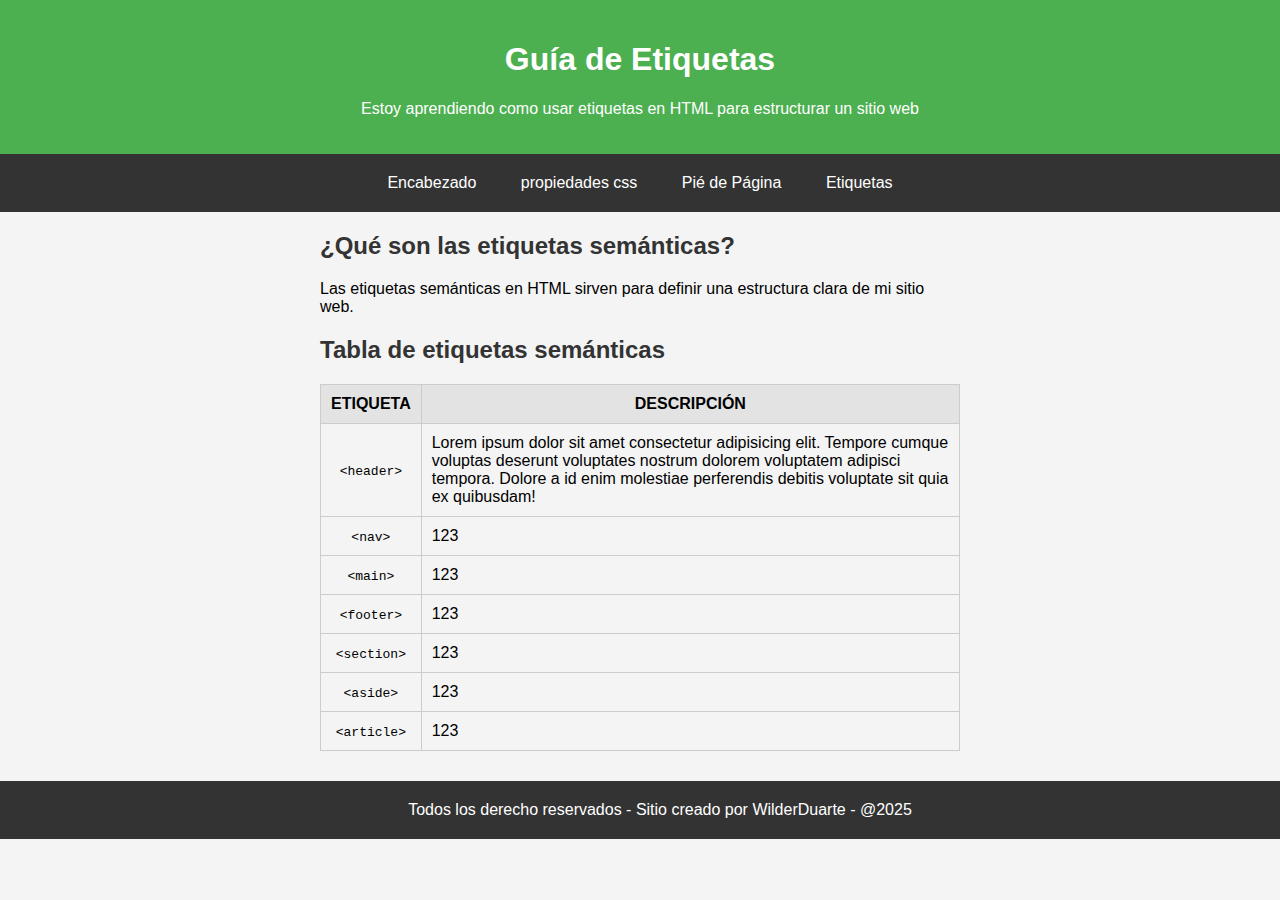
<file: index.html>
<!DOCTYPE html>
<html lang="en">
<head>
    <meta charset="UTF-8">
    <meta name="viewport" content="width=device-width, initial-scale=1.0">
    <link rel="icon" href="img/favicon.png" type="image/png">
    <link rel="stylesheet" href="css/style.css">
    <title>PáginaWeb</title>
</head>
<body>
    <!-- Cabecera principal del sitio web --> 
    <header>
        <h1>Guía de Etiquetas</h1>
        <p>Estoy aprendiendo como usar etiquetas en HTML para estructurar un sitio web</p>
    </header>

    <!-- Menú de navegación -->
     <nav class="menu_nav">
        <ul>
            <li><a href="">Encabezado</a></li>
            <li><a href="html/propiedades.html">propiedades css</a></li>
            <li><a href="">Pié de Página</a></li>
            <!-- Menú depslegable -->
            <li class="menu_item">
                <a href="">Etiquetas</a>
                <ul class="submenu">
                    <li><a href="html/multimedia.html">Multimedia</a></li>
                    <li><a href="html/miprimerpagina.html">primer pag</a></li>
                    <li><a href="html/receta.html">receta</a></li>
                    <li><a href="html/tarpersonal.html">Tarjeta Personal</a></li>
                    <li><a href="html/contactform.html">Formulario de Contacto</a></li>
                    <li><a href="html/ejercss.html">Ejercicio CSS</a></li>
                    <li><a href="html/practicasjs.html">Práctica JS</a></li>
                    <li><a href="html/calculaedad.html">Calcular Edad</a></li>
                    <li><a href="html/verpassword.html">Validar Contraseña</a></li>
                    <li><a href="html/formato2.html">Formato de Validacion</a></li>
                    <li><a href="html/todolist.html">Lista tareas</a></li>

                    
                </ul
            </li>
        </ul>
     </nav>

     <!-- Contenido principal -->
     <main>
        <section>
            <h2>¿Qué son las etiquetas semánticas?</h2>
            <p>Las etiquetas semánticas en HTML sirven para definir una estructura clara de mi sitio web.</p>
        </section>
        <section>
            <h2>Tabla de etiquetas semánticas</h2>
            <table>
                <thead>
                    <tr>
                        <th>ETIQUETA</th>
                        <th>DESCRIPCIÓN</th>
                    </tr>
                </thead>
                <tbody>
                    <tr>
                        <td><code>&lt;header&gt;</code></td>
                        <td class="alinear_texto">Lorem ipsum dolor sit amet consectetur adipisicing elit. Tempore cumque voluptas deserunt voluptates nostrum dolorem voluptatem adipisci tempora. Dolore a id enim molestiae perferendis debitis voluptate sit quia ex quibusdam!</td>
                    </tr>
                    <tr>
                        <td><code>&lt;nav&gt;</code></td>
                        <td class="alinear_texto">123</td>
                    </tr>
                    <tr>
                        <td><code>&lt;main&gt;</code></td>
                        <td class="alinear_texto">123</td>
                    </tr>
                    <tr>
                        <td><code>&lt;footer&gt;</code></td>
                        <td class="alinear_texto">123</td>
                    </tr>
                    <tr>
                        <td><code>&lt;section&gt;</code></td>
                        <td class="alinear_texto">123</td>
                    </tr>
                    <tr>
                        <td><code>&lt;aside&gt;</code></td>
                        <td class="alinear_texto">123</td>
                    </tr>
                    <tr>
                        <td><code>&lt;article&gt;</code></td>
                        <td class="alinear_texto">123</td>
                    </tr>
                </tbody>
            </table>
        </section>
     </main>

     <!-- Pie de pagina -->
      <footer>
        <p>Todos los derecho reservados - Sitio creado por WilderDuarte - @2025</p>
      </footer>
</body>
</html>
</file>
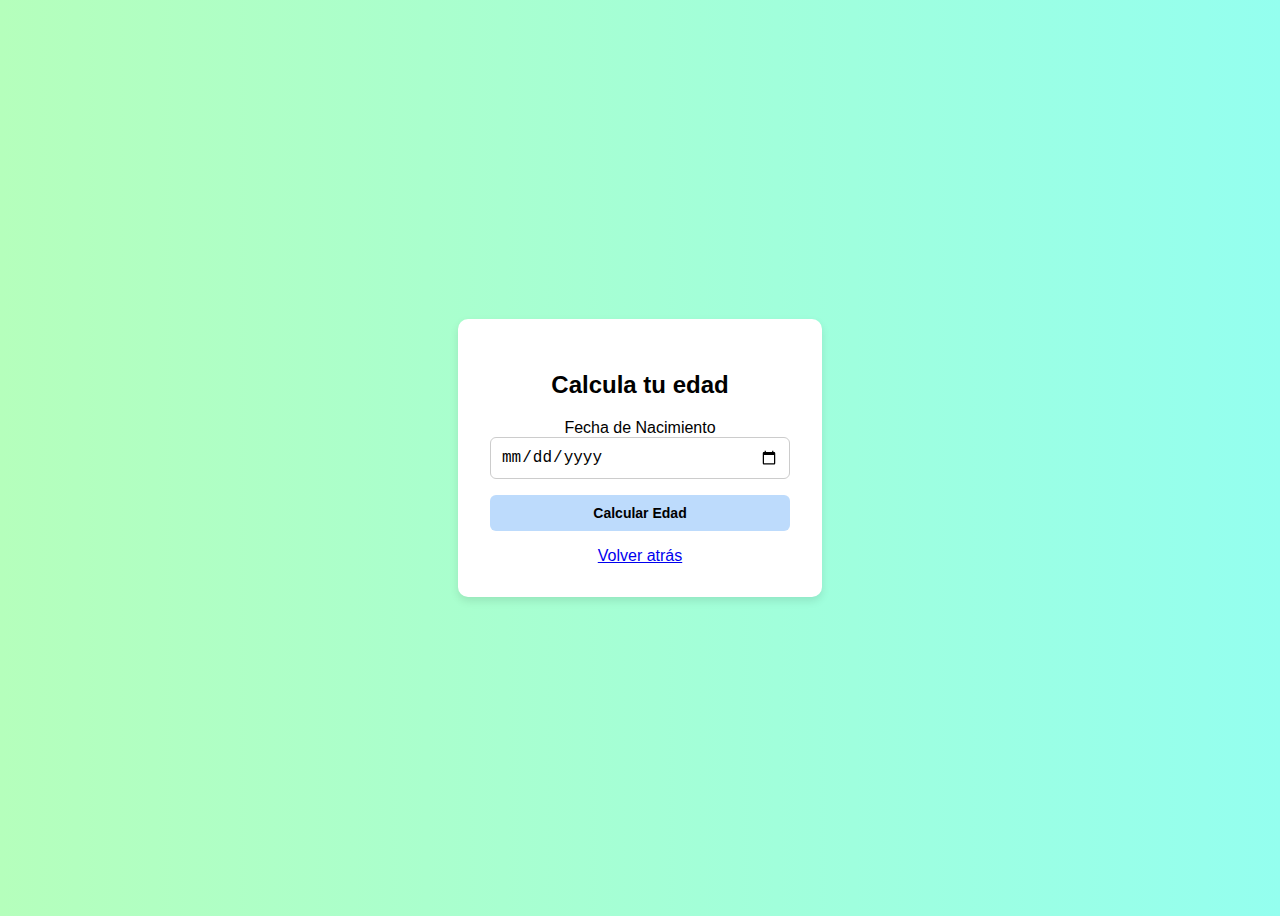
<file: html/calculaedad.html>
<!DOCTYPE html>
<html lang="en">
<head>
    <meta charset="UTF-8">
    <meta name="viewport" content="width=device-width, initial-scale=1.0">
    <link rel="stylesheet" href="../css/style_edad.css">
    <title>CalcularEdad</title>
</head>
<body>
    <div class="card">
        <h2>Calcula tu edad</h2>
        <label for="fecha_nac">Fecha de Nacimiento</label>
        <input type="date" id="fecha_nac">
        <button onclick="CalcularEdad()">Calcular Edad</button>
        <p id="resultado"></p>
        <a href="../index.html">Volver atrás</a>
    </div>
    <script src="../js/function_edad.js"></script>
</body>
</html>
</file>
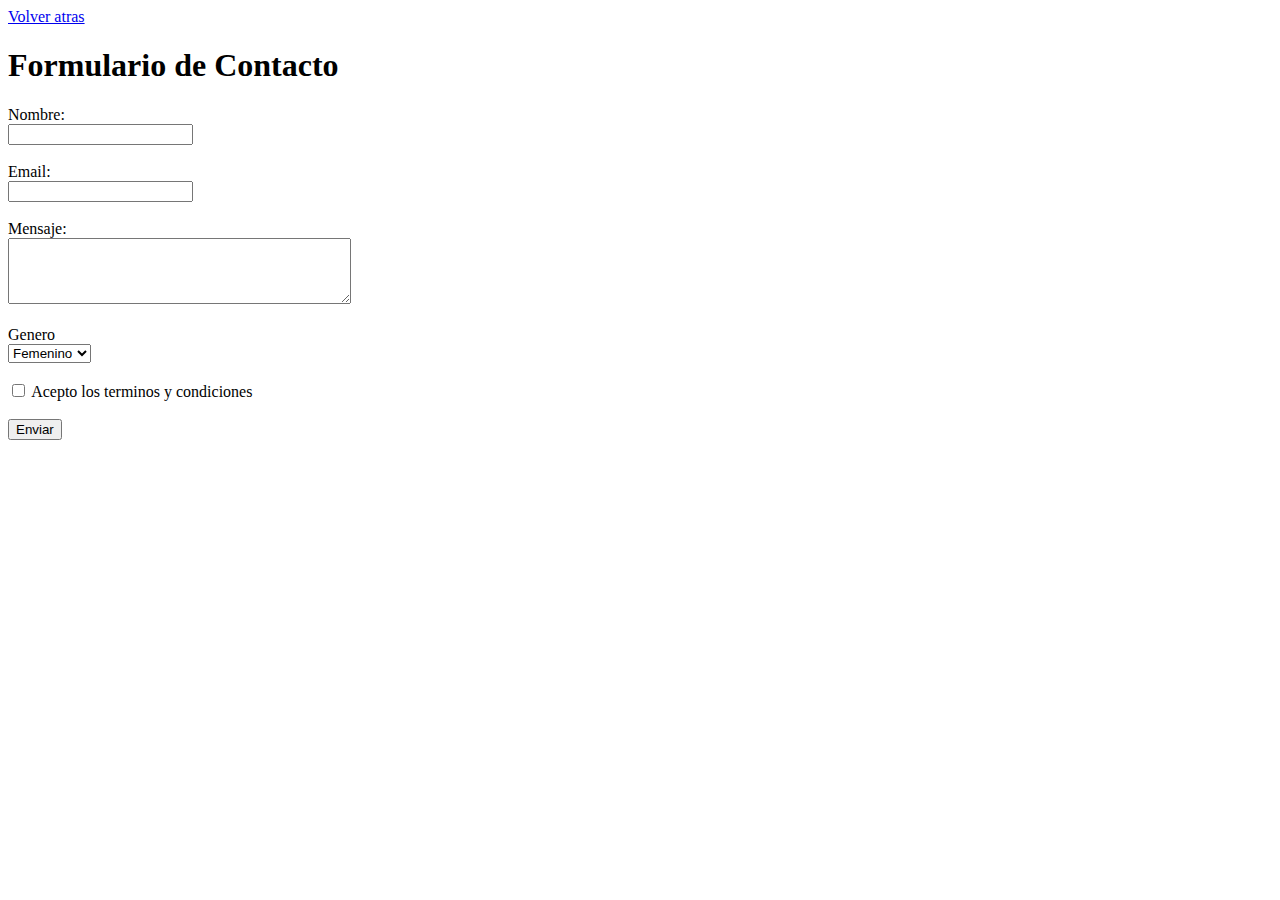
<file: html/contactform.html>
<!DOCTYPE html>
<html lang="en">
<head>
    <meta charset="UTF-8">
    <meta name="viewport" content="width=, initial-scale=1.0">
    <title>Document</title>
</head>
<body>
    <a href="../index.html">Volver atras</a>
    
    <section>
        <h1>Formulario de Contacto</h1>

        <form>
            <label for="nombre">Nombre:</label><br>
            <input type="text" id="nombre" name="nombre" required><br><br>

            <label for="enim">Email:</label><br>
            <input type="email" id="email" name="email" required><br><br>

            <label for="mensaje">Mensaje:</label><br>
            <textarea name="mensaje" id="mensaje" cols="40" rows="4" required></textarea><br><br>

            <label for="genero">Genero</label><br>
            <select name="genero" id="genero">
                <option value="femenino">Femenino</option>
                <option value="masculino">Masculino</option>
                <option value="otro">Otro</option>
            </select><br><br>

            <input type="checkbox" name="acepto" id="acepto" required>
            <label for="acepto">Acepto los terminos y condiciones</label><br><br>

            <button type="submit">Enviar</button>
        </form>
    </section>
</body>
</html>
</file>
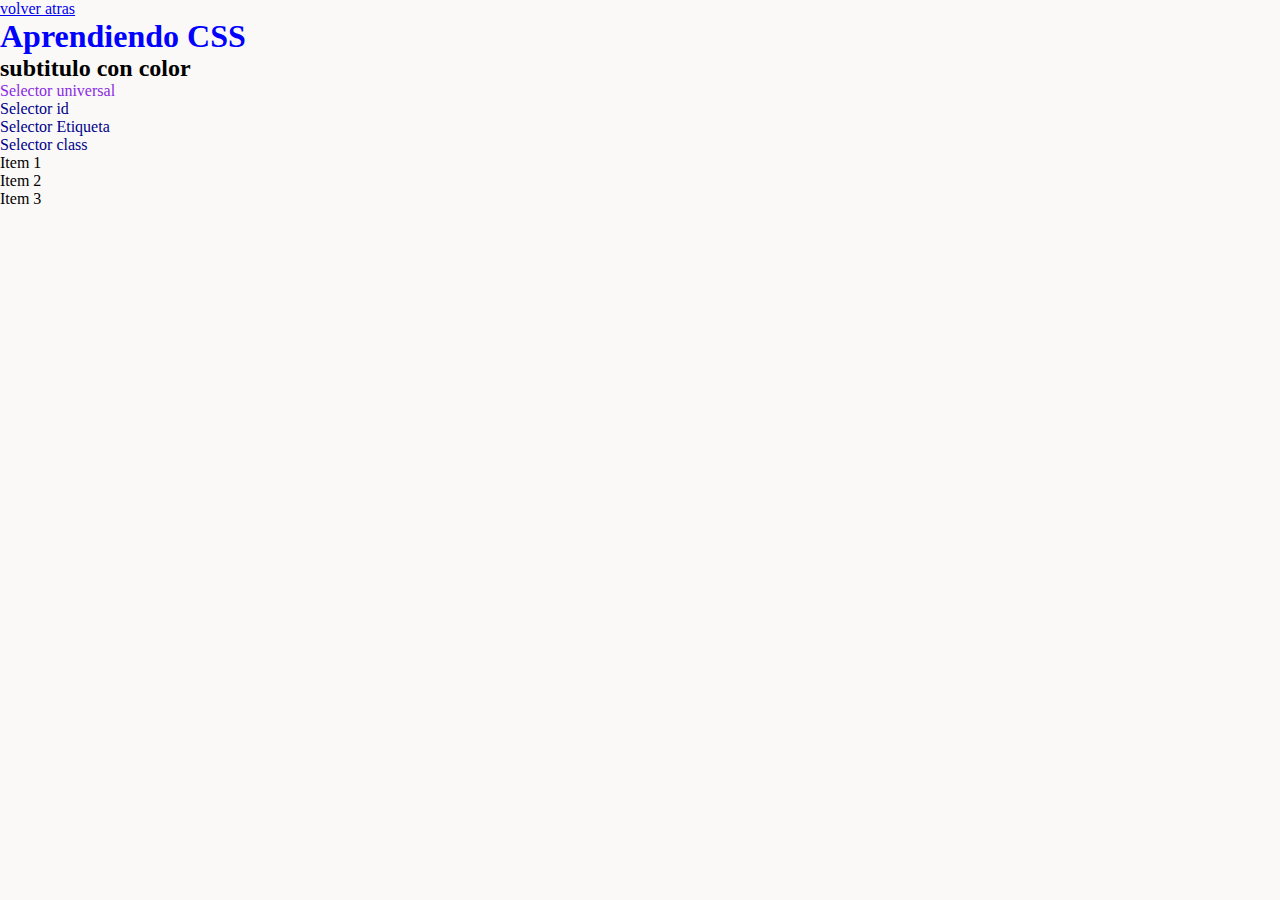
<file: html/ejercss.html>
<!DOCTYPE html>
<html lang="es">
<head>
    <meta charset="UTF-8">
    <meta name="viewport" content="width=device-width, initial-scale=1.0">
    <link rel="stylesheet" href="../css/ejercss.css">
    <title>Document</title>
</head>
<body>
    <a href="../index.html">volver atras</a>
    <h1>Aprendiendo CSS</h1>
    <div>
        <h2 class="color_p"> subtitulo con color </h2>
        <p id="color_p">Selector universal</p>
        <p class="color_p">Selector id</p>
        <p class="color_p" >Selector Etiqueta</p>
        <p class="color_p">Selector class</p>
    </div>
    <div id="menu_nav">
        <ul id="opciones">
            <li>Item 1</li>
            <li>Item 2</li>
            <li>Item 3</li>
        </ul>
    </div>
</body>
</html>
</file>
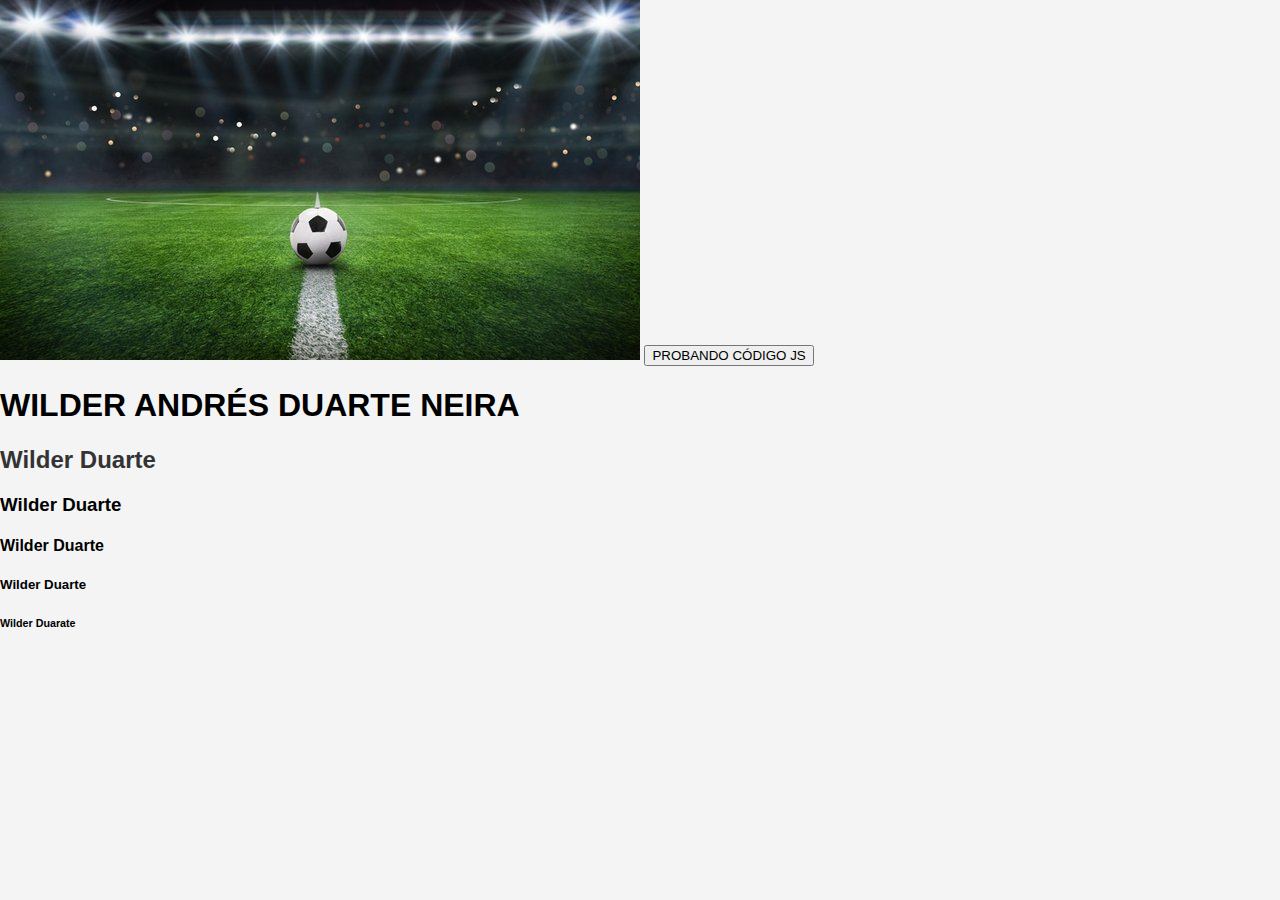
<file: html/miprimerpagina.html>
<!DOCTYPE html>
<html lang="en">
<head>
    <meta charset="UTF-8">
    <meta name="viewport" content="width=device-width, initial-scale=1.0">
    <title>Prog. Básica</title>
    <link rel="stylesheet" href="../css/style.css">
</head>
<body>
    <img src="../img/futbol.jpg" alt="Imagen de fútbol">
    <button onclick="CambiarColor()">PROBANDO CÓDIGO JS</button>
    <h1 id="title">WILDER ANDRÉS DUARTE NEIRA</h1>
    <h2>Wilder Duarte</h2>
    <h3>Wilder Duarte</h3>
    <h4>Wilder Duarte</h4>
    <h5>Wilder Duarte</h5>
    <h6>Wilder Duarate</h6>

    <script src="../js/function.js"></script>
</body>
</html>
</file>
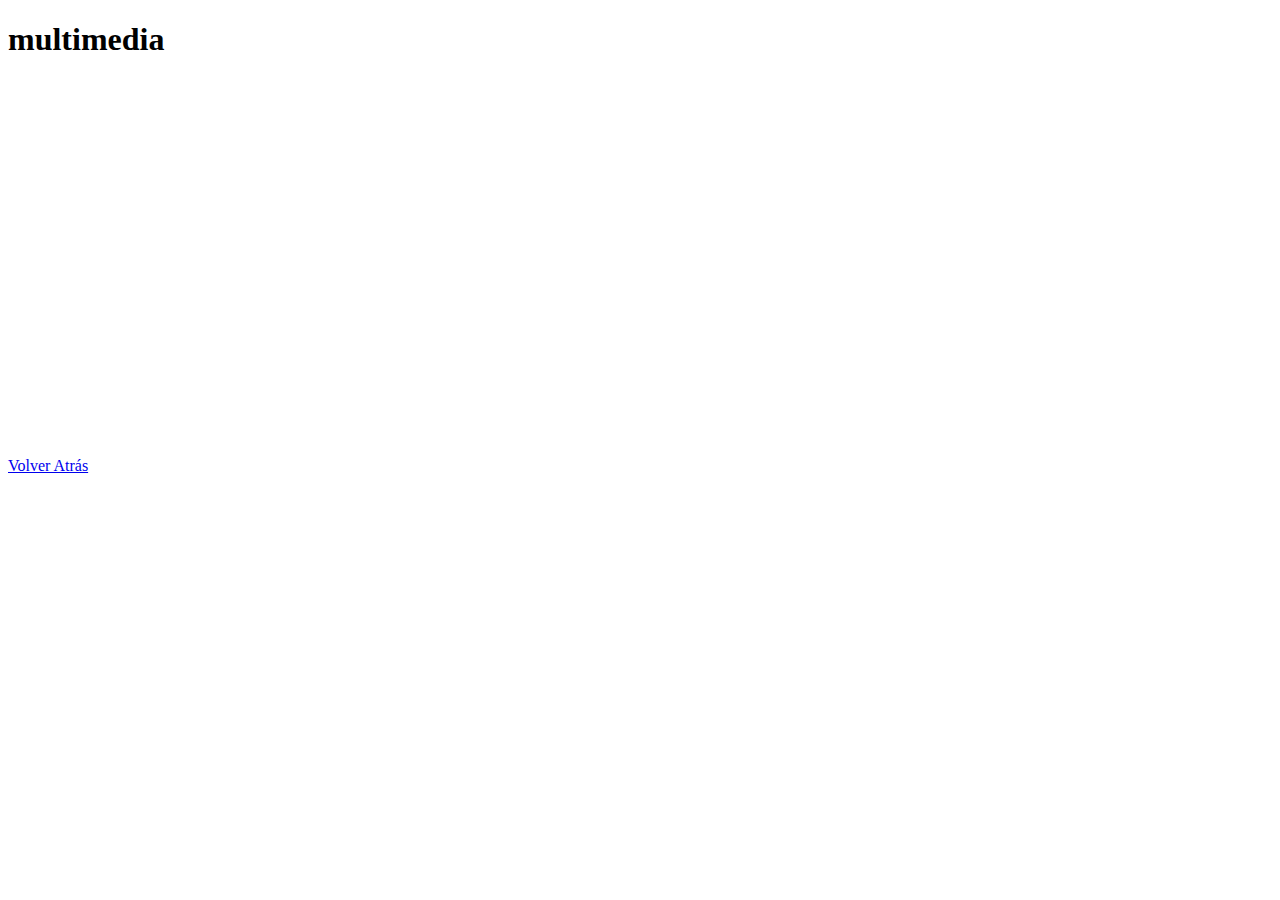
<file: html/multimedia.html>
<!DOCTYPE html>
<html lang="en">
<head>
    <meta charset="UTF-8">
    <meta name="viewport" content="width=device-width, initial-scale=1.0">
    <title>Document</title>
</head>
<body>
    <h1>multimedia</h1>
    <a href="../index.html">Volver Atrás</a>

    <iframe width="695" height="391" src="https://www.youtube.com/embed/XtBXxnmPYwU" title="DY - Sonríele (Video Oficial)" frameborder="0" allow="accelerometer; autoplay; clipboard-write; encrypted-media; gyroscope; picture-in-picture; web-share" referrerpolicy="strict-origin-when-cross-origin" allowfullscreen></iframe>
</body>
</html>
</file>
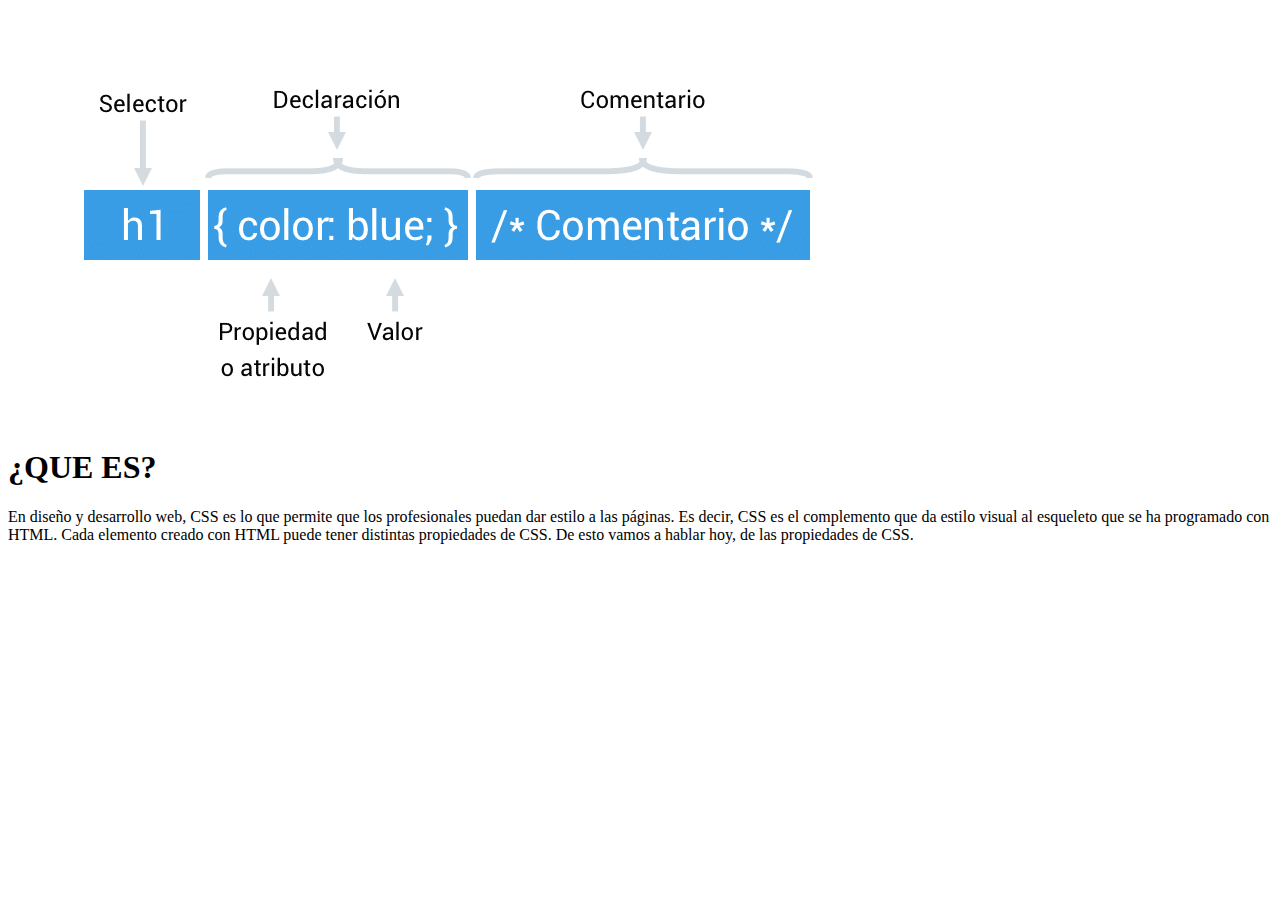
<file: html/propiedades.html>
<!DOCTYPE html>
<html lang="en">
<head>
    <meta charset="UTF-8">
    <meta name="viewport" content="width=device-width, initial-scale=1.0">
    <title>Document</title>
</head>
<body>
    <img src="../img/css.png" alt="">

    <h1>¿QUE ES?</h1>
    <p>En diseño y desarrollo web, CSS es lo que permite que los profesionales puedan dar estilo a las páginas. Es decir, CSS es el complemento que da estilo visual al esqueleto que se ha programado con HTML. Cada elemento creado con HTML puede tener distintas propiedades de CSS. De esto vamos a hablar hoy, de las propiedades de CSS.</p>
    
</body>
</html>
</file>
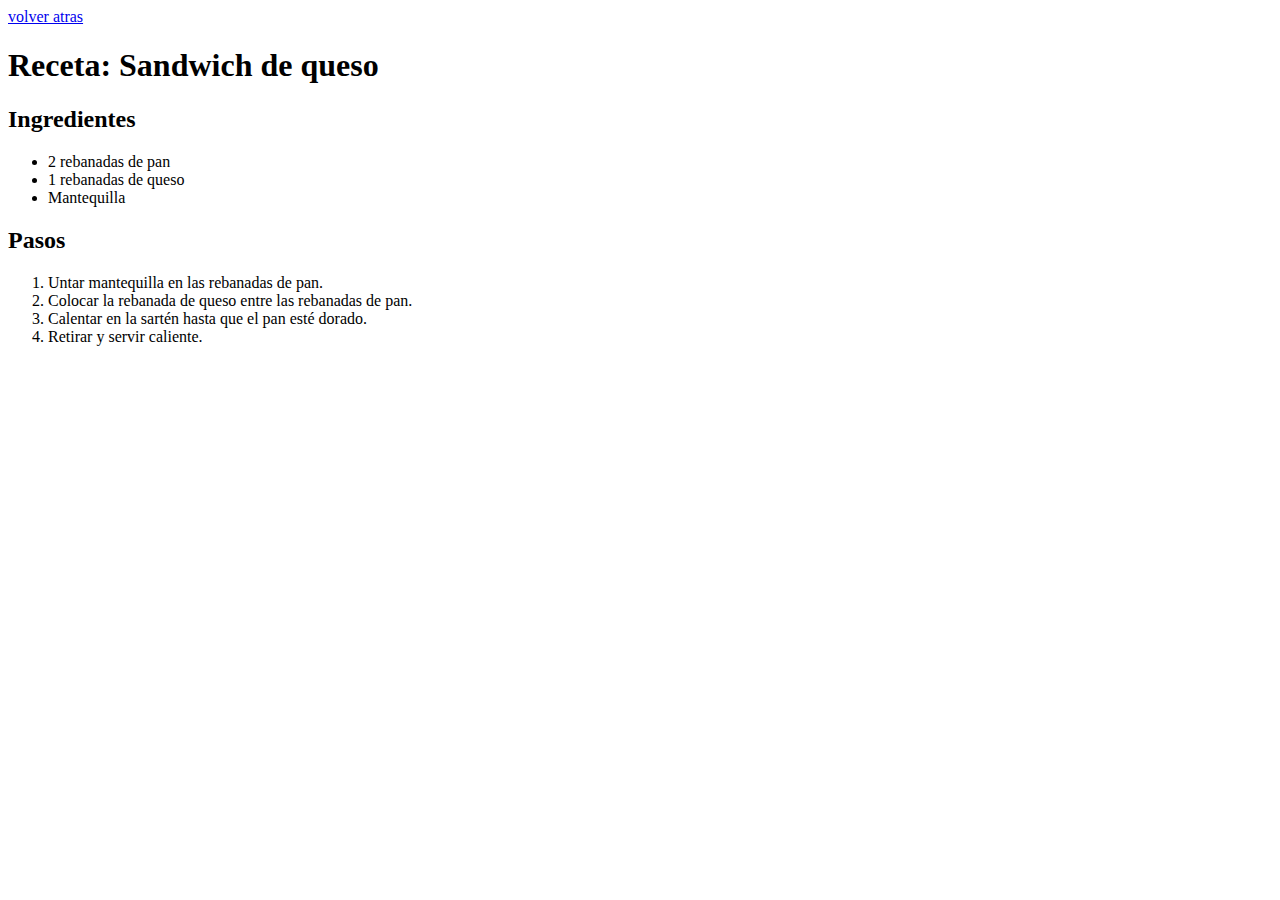
<file: html/receta.html>
<!DOCTYPE html>
<html lang="es">
<head>
    <meta charset="UTF-8">
    <meta name="viewport" content="width=device-width, initial-scale=1.0">
    <title>Receta</title>
</head>
<body>
    <a href="../index.html">volver atras</a>

    <section>
        <h1>Receta: Sandwich de queso</h1>

        <h2>Ingredientes</h2>
        <ul>
            <li>2 rebanadas de pan</li>
            <li>1 rebanadas de queso</li>
            <li>Mantequilla</li>
        </ul>

        <h2>Pasos</h2>
        <ol>
            <li>Untar mantequilla en las rebanadas de pan.</li>
            <li>Colocar la rebanada de queso entre las rebanadas de pan.</li>
            <li>Calentar en la sartén hasta que el pan esté dorado.</li>
            <li>Retirar y servir caliente.</li>
        </ol>
    </section>
</body>
</html>
</file>
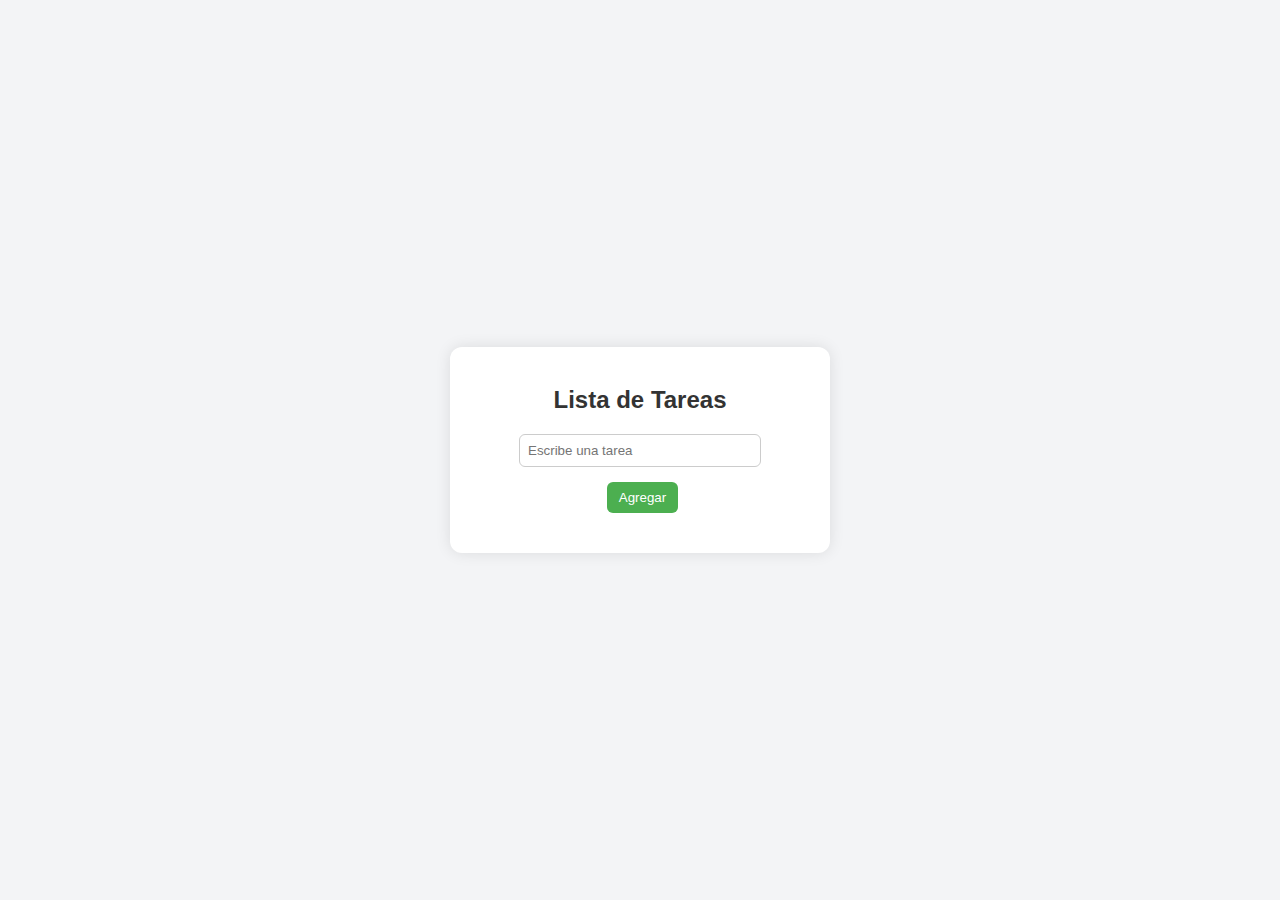
<file: html/todolist.html>
<!DOCTYPE html>
<html lang="es">

<head>
  <meta charset="UTF-8">
  <meta name="viewport" content="width=device-width, initial-scale=1.0">
  <link rel="stylesheet" href="https://cdnjs.cloudflare.com/ajax/libs/font-awesome/6.4.2/css/all.min.css">
  <title>To-Do List</title>
  <style>
    /* ======== ESTILOS GENERALES ======== */
    body {
      font-family: Arial, sans-serif;
      background: #f3f4f6;
      display: flex;
      justify-content: center;
      align-items: center;
      height: 100vh;
      margin: 0;
    }

    .container {
      background: white;
      padding: 20px 30px;
      border-radius: 12px;
      box-shadow: 0 0 15px rgba(0, 0, 0, 0.1);
      width: 320px;
      text-align: center;
    }

    h2 {
      margin-bottom: 20px;
      color: #333;
    }

    /* ======== INPUT + BOTÓN ======== */
    input[type="text"] {
      width: 70%;
      padding: 8px;
      border: 1px solid #ccc;
      border-radius: 6px;
      outline: none;
    }

    button {
      padding: 8px 12px;
      background: #4CAF50;
      color: white;
      border: none;
      border-radius: 6px;
      cursor: pointer;
      margin-left: 5px;
      transition: background 0.2s;
      margin-top: 15px;
    }

    button:hover {
      background: #45a049;
    }

    /* ======== LISTA DE TAREAS ======== */
    ul {
      list-style: none;
      padding: 0;
      margin-top: 20px;
    }

    li {
      background: #f9f9f9;
      margin-bottom: 8px;
      padding: 10px;
      border: 1px solid #ddd;
      border-radius: 6px;

      display: flex;
      justify-content: space-between;
      /* Texto a la izquierda y botón a la derecha */
      align-items: center;
    }

    /* Botón de eliminar, el comentado para la X*/
    /* .btn-eliminar {
      background: #ff4d4d;
      border: none;
      color: white;
      font-weight: bold;
      padding: 5px 10px;
      border-radius: 4px;
      cursor: pointer;
      transition: background 0.2s;
    } */
    .btn-eliminar {
      background: none;
      border: none;
      color: red;
      cursor: pointer;
      font-size: 18px;
      margin-left: 10px;
    }

    .btn-eliminar:hover {
      background: #e60000;
    }
  </style>
</head>

<body>
  <div class="container">
    <h2>Lista de Tareas</h2>

    <input type="text" id="tareaInput" placeholder="Escribe una tarea">
    <button id="agregarBtn">Agregar</button>

    <ul id="listaTareas"></ul>
  </div>

  <script>
    const tareaInput = document.getElementById("tareaInput");
    const agregarBtn = document.getElementById("agregarBtn");
    const listaTareas = document.getElementById("listaTareas");

    // Cuando la página cargue, enfocar el input automáticamente
    window.onload = function () {
      tareaInput.focus();
    };


    // Función para agregar tarea
    function agregarTarea() {
      const textoTarea = tareaInput.value.trim();

      if (textoTarea === "") {
        alert("Por favor, escribe una tarea");
        return;
      }

      // Crear <li> y contenido
      const li = document.createElement("li");
      li.textContent = textoTarea;

      // Botón eliminar tiene el css comentado
      // const btnEliminar = document.createElement("button");
      // btnEliminar.textContent = "❌";
      // btnEliminar.classList.add("btn-eliminar");
      const btnEliminar = document.createElement("button");
      btnEliminar.innerHTML = '<i class="fa-solid fa-trash"></i>'; // Ícono de basura
      btnEliminar.classList.add("btn-eliminar");

      // Eliminar tarea al hacer clic
      btnEliminar.addEventListener("click", function () {
        listaTareas.removeChild(li);
      });

      // Agregar botón al <li>
      li.appendChild(btnEliminar);

      // Agregar <li> a la lista
      listaTareas.appendChild(li);

      // Limpiar y enfocar el input
      tareaInput.value = "";
      tareaInput.focus();
    }

    // Evento para el botón
    agregarBtn.addEventListener("click", agregarTarea);

    // Evento para Enter
    tareaInput.addEventListener("keypress", function (event) {
      if (event.key === "Enter") {
        agregarTarea();
      }
    });
  </script>
</body>

</html>
</file>
<file: css/style_edad.css>
body {
    font-family: Arial, Helvetica, sans-serif;
    background: #b5ffbc;
    background: linear-gradient(90deg, rgba(181, 255, 188, 1) 0%, rgba(148, 255, 239, 1) 100%);
    display: flex;
    justify-content: center;
    align-items: center;
    height: 100vh;
}

.card {
    background-color: #fff;
    padding: 2rem;
    border-radius: 10px;
    box-shadow: 0 4px 8px rgba(0,0,0,0.1);
    text-align: center;
    width: 300px;
}

input[type="date"] {
    padding: 10px;
    font-size: 16px;
    width: 100%;
    border: 1px solid #ccc;
    border-radius: 6px;
    margin-bottom: 1rem;
    box-sizing: border-box;
}

button {
    background-color: #bddbfc;
    padding: 10px;
    width: 100%;
    border: none;
    border-radius: 6px;
    font-weight: bold;
    font-size: 14px;
    cursor: pointer;
}

button:hover{
    background-color: #7fbdff;
}
</file>
<file: css/ejercss.css>
* {
    margin: 0;
    padding: 0;
}

body {
    background-color: #faf9f7;
}
h1 {
    color: blue;
}

p#color_p {
    color: blueviolet;
}

p.color_p {
    color: darkblue;
}

.color_p{
     color: black;
}

div#menu_nav > ul#opciones > li:hover {
    background-color: #558b8b;
    color: #070707;
}
</file>
<file: css/style.css>
/* ####### Estilo para etiquetas semanticas ####### */
body {
    font-family: arial, sans-serif;
    background-color: #f4f4f4;
    margin: 0;
    padding: 0;
}

main {
    width: 50%;
    margin-top: 20px;
    margin-left: auto;
    margin-right: auto;
}

header {
    background-color: #4caf50;
    color: white;
    padding: 20px;
    text-align: center;
}

/* ####### Estilo para menú de navegación ####### */
.menu_nav {
    background-color: #333;
    text-align: center;
    padding: 10px;
}

.menu_nav ul {
    list-style-type: none;
    margin: 0;
    padding: 0;
}

.menu_nav ul li {
    display: inline-block;
    position: relative;
}

.menu_nav ul li a {
    color: #fff;
    text-decoration: none;
    padding: 10px 20px;
    display: block;
}

.menu_nav ul li a:hover {
    text-decoration: underline;
    color: rgb(91, 255, 167);
}

.submenu {
    display: none;
    position: absolute;
    left: 0;
    top: 100%;
    background-color: #333;
    min-width: 200px;
}

.menu_item:hover .submenu {
    display: block;
}

.submenu li  {
    display: block;
}

.submenu li a:hover {
    background-color: #555;
}

/* ####### Estilo para la tabla ####### */
h2 {
    color: #333;
}

table {
    width: 100%;
    border-collapse: collapse;
    margin-top: 20px;
    margin-left: auto;
    margin-right: auto;
}

table, th, td {
    border: 1px solid #ccc;
}

th, td {
    padding: 10px;
    text-align: center;
}

thead {
    background-color: #e3e3e3;
}

.alinear_texto {
    text-align: left;
}

/* ####### Estilo para footer ####### */
footer {
    background-color: #333;
    color: #fff;
    padding: 20px;
    text-align: center;
    position: relative;
    width: 100%;
    margin-top: 30px;
}

footer p {
    margin: 0;
}
</file>
